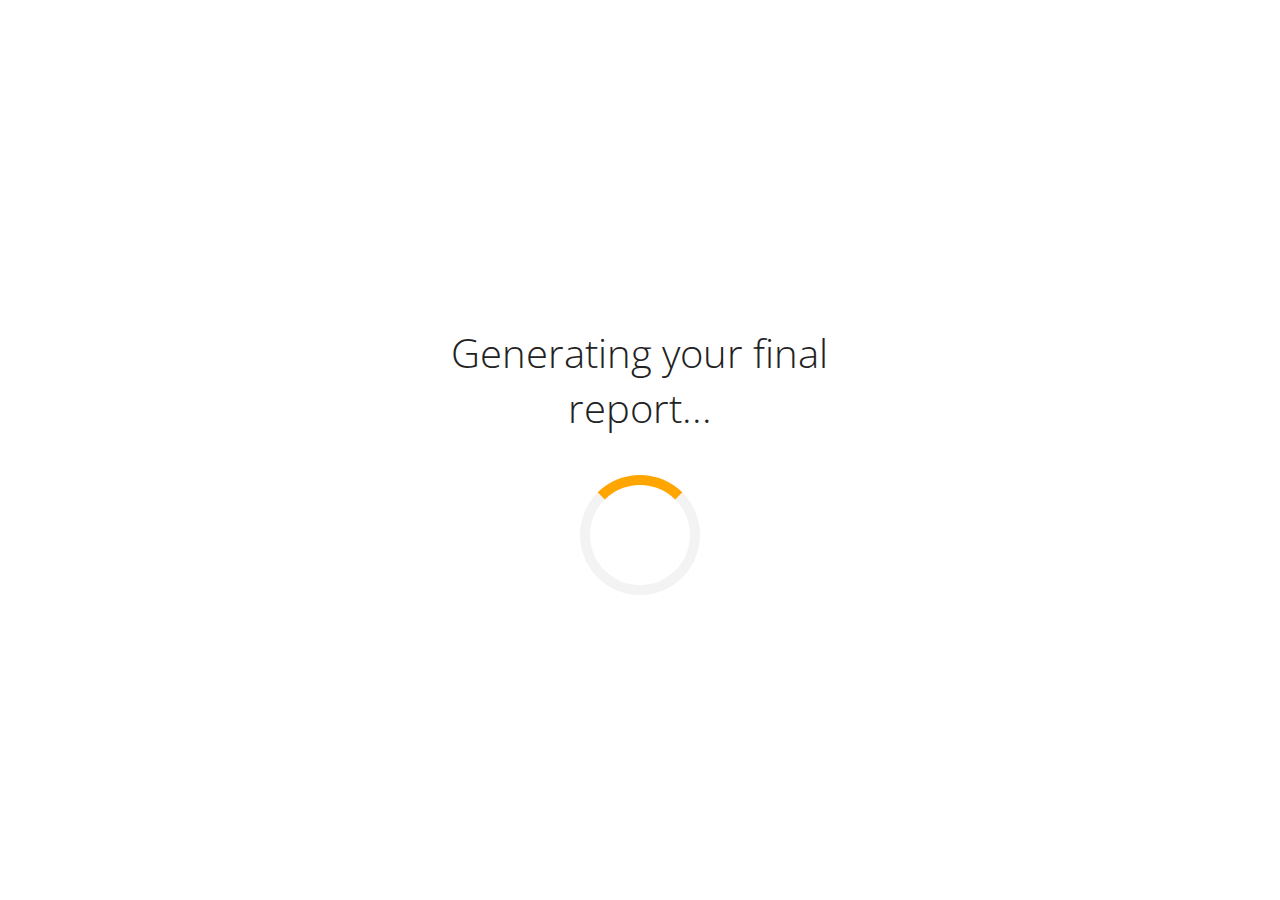
<file: templates/loading.html>
<!DOCTYPE html>
<html lang="en">
<head>
    <meta charset="UTF-8">
    <meta name="viewport" content="width=device-width, initial-scale=1.0">
    <title>Loading Page</title>
    <style>
         @import url('https://fonts.googleapis.com/css2?family=Open+Sans:ital,wght@0,300..800;1,300..800&display=swap');

body {
    font-family: "Open Sans", sans-serif;
    background-color: white;
    display: flex;
    justify-content: center;
    align-items: center;
    height: 100vh;
    margin: 0;
}
#loader {
    position: fixed;
    width: 100%;
    height: 100%;
    background: white;
    display: flex;
    justify-content: center;
    align-items: center;
    text-align: center;
    z-index: 9999;
    flex-direction: column; /* Ensures content stacks vertically */
}

.loading-content {
    display: flex;
    flex-direction: column;
    align-items: center; /* Centers both text and spinner */
    gap: 20px; /* Adds space between the text and spinner */
}

.spinner {
    width: 100px;
    height: 100px;
    border: 10px solid #f3f3f3;
    border-top: 10px solid orange;
    border-radius: 50%;
    animation: spin 1s linear infinite;
}

@keyframes spin {
    0% { transform: rotate(0deg); }
    100% { transform: rotate(360deg); }
}

        /* Content (hidden initially) */
        .content {
            display: none;
            text-align: center;
            padding: 50px;
            font-size: 24px;
        }
        .container {
            background: rgb(255, 255, 255);
            width: 100%;
            max-width: 1200px;
            margin: 80px auto 0;
            border-radius: 10px;
            
            text-align: center;
        }

        h1 {
            font-size: 40px;
            color: #222;
            margin: 20px auto;
            max-width: 80%;
            font-weight: 200;
        }

        .webname h1 {
            font-size: 60px;
            margin-top: 40px;
            font-weight: 600;
        }

        .sprw {
            font-size: 18px;
            color: #f9f9f9;
            font-weight: 600;
            margin-left: 8px;
            align-self: center;
        }
        p {
            font-size: 20px;
            color: grey;
            max-width: 80%;
            margin: 15px auto;
        }

        .question-number {
            font-size: 14px;
            color: gray;
        }

        .progress-bar {
            width: 70%;
            margin: 0 auto 20px;
            background-color: rgb(173, 170, 170);
            height: 11px;
            border-radius: 5px;
            position: relative;
        }

        .progress {
            width: 50%;
            height: 100%;
            background-color: orange;
            border-radius: 5px;
        }
        .navbar {
            background: orange;
            padding: 15px 20px;
            width: 100%;
            display: flex;
            justify-content: space-between;
            align-items: center;
            position: fixed;
            top: 0;
            left: 0;
            z-index: 1000;
            box-sizing: border-box;
        }

        .nav-logo {
            font-size: 32px;
            font-weight: bold;
            color: white;
            text-transform: uppercase;
            display: flex;
            align-items: center;
        }

        .nav-links {
            list-style: none;
            display: flex;
            gap: 30px;
            margin: 0;
            padding: 0 20px 0 0;
        }

        .nav-links li {
            display: inline;
        }
        .nav-links a {
            color: white;
            text-decoration: none;
            font-size: 24px;
            font-weight: bold;
        }

        .nav-links a:hover {
            text-decoration: underline;
        }
        
        canvas {
            border: 1px solid #ccc;
            margin: 20px auto;
            display: block;
            height: 50em;
            width: 65em;
        }

        #imageUpload {
            display: block;
            margin: 20px auto;
        }

        #buttonContainer {
            display: flex;
            justify-content: center;
            gap: 15px;
            margin: 20px 0;
        }

        #buttonContainer button {
            background: grey;
            color: white;
            font-size: 18px;
            border: none;
            padding: 10px 20px;
            border-radius: 5px;
        }
        #buttonContainer button:hover {
            background-color: #007BFF;
        }

        #buttonContainer button.active {
            background: #007BFF;
            cursor: pointer;
        }
    </style>
</head>
<body>
    <!-- Loading Screen -->
    <div id="loader">
        <div class="loading-content">
            <h1>Generating your final report...</h1>
            <div class="spinner"></div>
        </div>
    </div>
    

    <!-- Main Content -->
    <nav class="navbar">
        <div class="nav-logo">SOLMATE<span class="sprw">By Sparrow</span></div>
        <ul class="nav-links">
            <li><a href="#">Home</a></li>
            <li><a href="#">Blog</a></li>
        </ul>
    </nav>    
        
              
    </div>

    <script>
        // Simulate a loading delay (2 seconds)
        window.onload = function() {
            setTimeout(function() {
                // Hide the loader
                document.getElementById("loader").style.display = "none";

                // Redirect to the final report page
                window.location.href = "/final_report";
            }, 2000); // Adjust the time as needed
        };
    </script>

</body>
</html>
</file>
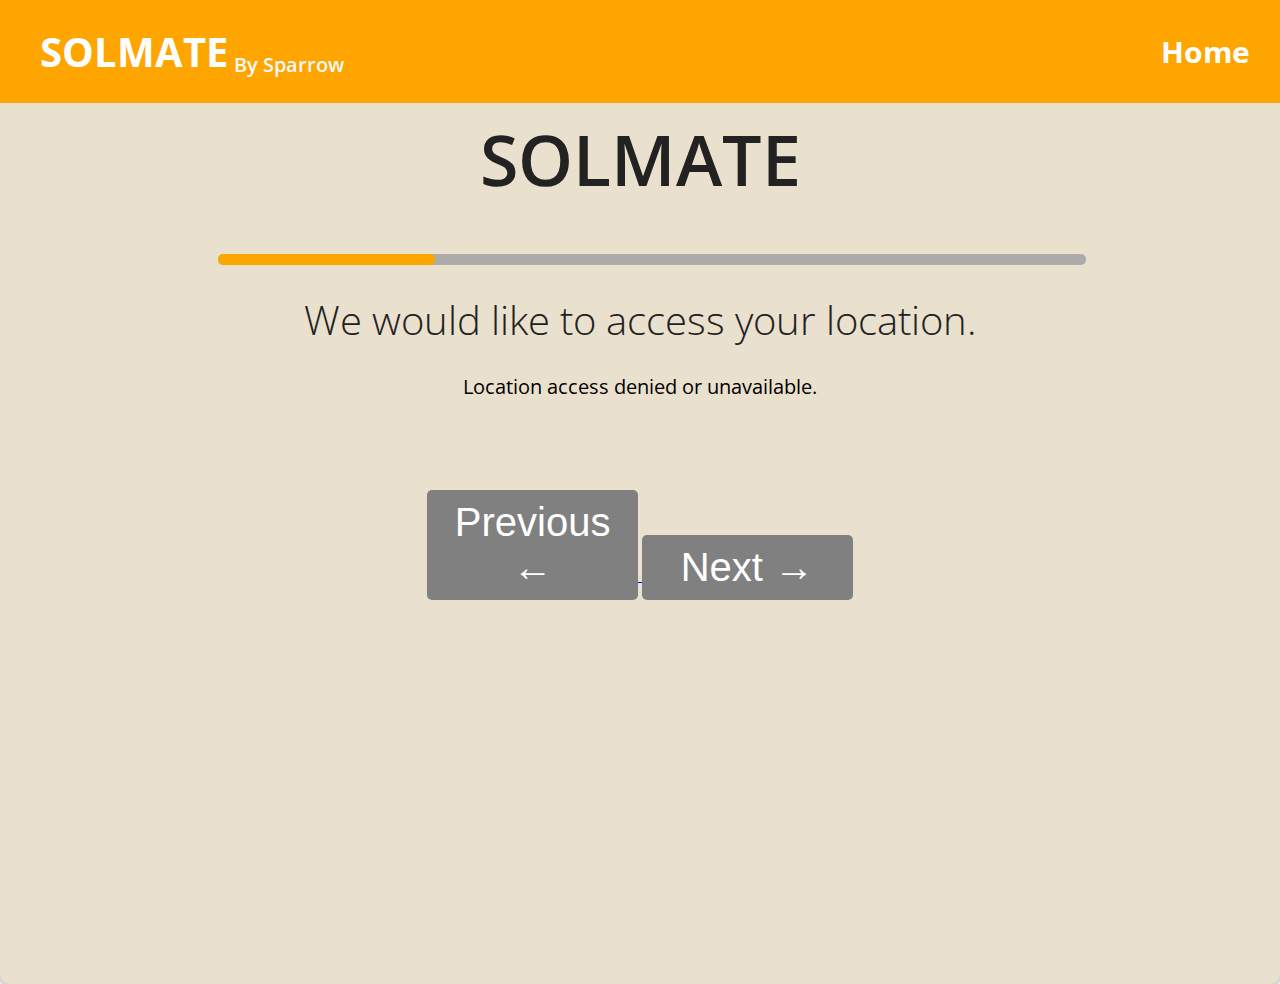
<file: templates/quiz22.html>
<!DOCTYPE html>
<html lang="en">
<head>
    <meta charset="UTF-8">
    <meta name="viewport" content="width=device-width, initial-scale=1.0">
    <title>Property Type Quiz</title>    
    <style>

@import url('https://fonts.googleapis.com/css2?family=Open+Sans:ital,wght@0,300..800;1,300..800&display=swap');

body {
    font-family: "Open Sans", sans-serif;
    background-color: #f4f4f4;
    display: flex;
    justify-content: center;
    align-items: center;
    height: 100vh;
    margin: 0;
}


.container {
    background: rgb(234, 224, 206);
    padding: 20px;
    width: 100%;
    margin-top: 10%;
    height: 100%;    
    border-radius: 10px;
    box-shadow: 0px 0px 10px rgba(0, 0, 0, 0.373);
    text-align: center;
    justify-content: center;
}
h1 {
    font-size: 40px;
    color: #222;
    margin-left: 20%;
    margin-right: 20%;
    font-weight: 200;
}
p{
    font-size: 20px;
    color: grey;
}

.question-number {
    font-size: 14px;
    color: gray;
}

.progress-bar {
    width: 70%;
    margin-left: 16%;
    background-color: rgb(173, 170, 170);
    height: 11px;
    border-radius: 5px;
    margin-bottom: 15px;
    position: relative;
}

.progress {
    width: 25%;
    height: 100%;
    background-color: orange;
    border-radius: 5px;
}

.options {
    display: flex;
    flex-direction: column;
    gap: 35px;
    margin-top: 20px;
}

.option {
    display: flex;
    align-items: center;
    background: #f9f9f9;
    padding: 12px;
    border-radius: 8px;
    border: 1px solid #ccc;
    cursor: pointer;
    transition: 0.3s;
    height: 50px;
    width: 60%;
    margin-left: 20%;
    font-size: 25px;
}

.option:hover {
    background: #9c9696;
}

.option input {
    margin-right: 10px;
}

.option.selected {
    border-color: #007BFF;
    background: #e6f0ff;
}
button {
    background: gray;
    color: white;
    font-size: 40px;
    border: none;
    padding: 10px;
    width: 17%;
    height:8%;
    border-radius: 5px;
    margin-top: 70px;

    
}

button:hover {
    background: #007BFF;
    cursor: pointer;
    

}
.navbar {
    background: orange;
    padding: 15px 20px;
    width: 100%;
    display: flex;
    justify-content: space-between;  /* Ensures left and right alignment */
    align-items: center;
    position: fixed;
    top: 0;
    left: 0;
}

/* Logo (Left-Aligned) */
.nav-logo {
    font-size: 40px;
    font-weight: bold;
    color: white;
    text-transform: uppercase;
    padding-left: 20px; /* Ensures it touches the left end */
}
.sprw{
    font-size: 20px;
    margin-top: 2%;
    color: #f9f9f9;
    font-weight: 600;
    margin-left: 0.5%;
}

/* Navigation Links (Right-Aligned) */
.nav-links {
    list-style: none;
    display: flex;
    gap: 55px;
    margin-left: auto;
    padding-right: 50px; /* Ensures links touch the right end */
}

.nav-links li {
    display: inline;
}

.nav-links a {
    color: white;
    text-decoration: none;
    font-size: 30px;
    font-weight: bold;
}

.nav-links a:hover {
    text-decoration: underline;
}
.webname h1 {
    font-size: 70px;
    font-family: "Open Sans", sans-serif;
    font-weight: 600;
}
    </style>
</head>
<body>
    <div class="container">
        <nav class="navbar">
            <div class="nav-logo">SOLMATE</div>
            <div class="sprw">By Sparrow</div>
            <ul class="nav-links">
                <li><a href="#">Home</a></li>                
            </ul>
        </nav>
        <div class="webname">
            <h1>SOLMATE</h1>
        </div>        
        <div class="progress-bar">
            <div class="progress"></div>
        </div>
        
        <h1>We would like to access your location.</h1>
        
        <p id="locationText" style="font-size: 20px; color: black;">Fetching location...</p>

        <form action="/quiz2" method="POST">
            <!-- Hidden input to store location -->
            <input type="hidden" name="location" id="locationInput">
            <input type="hidden" name="latitude" id="latitudeInput">
            <input type="hidden" name="longitude" id="longitudeInput">
            
            <a href="/quiz1">
                <button type="button" id="prevBtn">Previous ←</button>
            </a>        
            <button type="submit" id="nextBtn">Next →</button>
        </form>
        
    </div>

<script>
    document.addEventListener("DOMContentLoaded", function () {
    const locationDisplay = document.getElementById("locationText");
    const locationInput = document.getElementById("locationInput");
    const latitudeInput = document.getElementById("latitudeInput");
    const longitudeInput = document.getElementById("longitudeInput");

    if (navigator.geolocation) {
        navigator.geolocation.getCurrentPosition(
            async (position) => {
                const { latitude, longitude } = position.coords;
                try {
                    const response = await fetch(`https://nominatim.openstreetmap.org/reverse?lat=${latitude}&lon=${longitude}&format=json`);
                    const data = await response.json();
                    if (data.display_name) {
                        const location = data.display_name;
                        locationDisplay.innerText = `Your location: ${location}`;
                        locationInput.value = location; // Set hidden input value for location
                        latitudeInput.value = latitude; // Set hidden input value for latitude
                        longitudeInput.value = longitude; // Set hidden input value for longitude
                    } else {
                        locationDisplay.innerText = "Unable to retrieve location name.";
                    }
                } catch (error) {
                    locationDisplay.innerText = "Error fetching location details.";
                }
            },
            (error) => {
                locationDisplay.innerText = "Location access denied or unavailable.";
            }
        );
    } else {
        locationDisplay.innerText = "Geolocation is not supported by your browser.";
    }
});
    

</script>
</body>
</html>
</file>
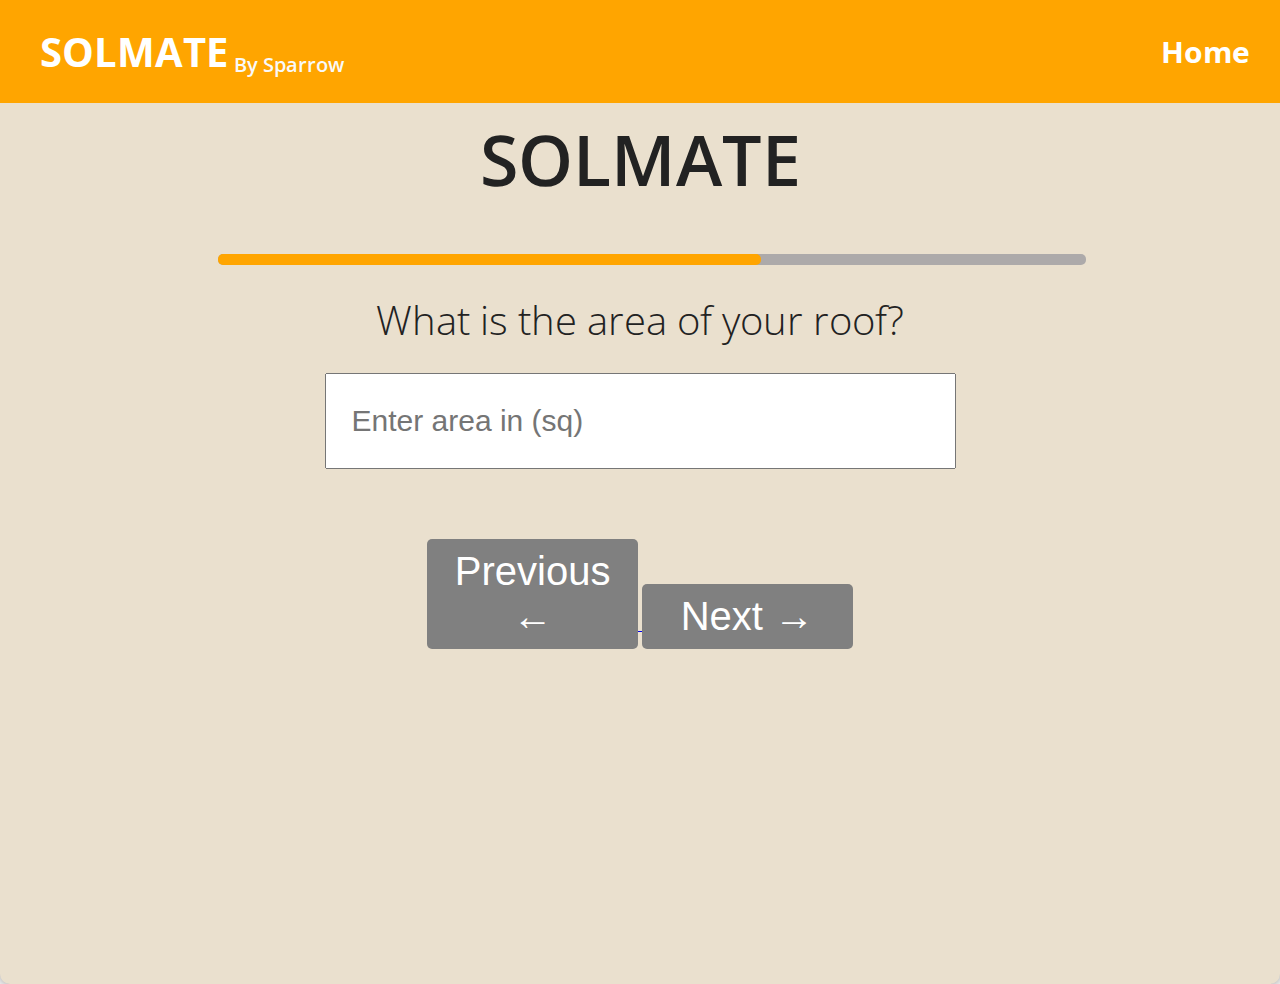
<file: templates/quiz33.html>
<!DOCTYPE html>
<html lang="en">
<head>
    <meta charset="UTF-8">
    <meta name="viewport" content="width=device-width, initial-scale=1.0">
    <title>Property Type Quiz</title>    
    <style>
       @import url('https://fonts.googleapis.com/css2?family=Open+Sans:ital,wght@0,300..800;1,300..800&display=swap');

body {
    font-family: "Open Sans", sans-serif;
    background-color: #f4f4f4;
    display: flex;
    justify-content: center;
    align-items: center;
    height: 100vh;
    margin: 0;
}



.container {
    background: rgb(234, 224, 206);
    padding: 20px;
    width: 100%;
    margin-top: 10%;
    height: 100%;    
    border-radius: 10px;
    box-shadow: 0px 0px 10px rgba(0, 0, 0, 0.373);
    text-align: center;
    justify-content: center;
}

h1 {
    font-size: 40px;
    color: #222;
    margin-left: 20%;
    margin-right: 20%;
    font-weight: 200;
}
.sprw{
    font-size: 20px;
    margin-top: 2%;
    color: #f9f9f9;
    font-weight: 600;
    margin-left: 0.5%;
}
p{
    font-size: 20px;
    color: grey;
}

.question-number {
    font-size: 14px;
    color: gray;
}

.progress-bar {
    width: 70%;
    margin-left: 16%;
    background-color: rgb(173, 170, 170);
    height: 11px;
    border-radius: 5px;
    margin-bottom: 15px;
    position: relative;
}

.progress {
    width: 62.5%;
    height: 100%;
    background-color: orange;
    border-radius: 5px;
}

button {
    background:grey;
    color: white;
    font-size: 40px;
    border: none;
    padding: 10px;
    width: 17%;
    height:8%;
    border-radius: 5px;
    margin-top: 70px;
    
}
button:hover{
   background-color: #007BFF; 
    
}

button.active {
    background: #007BFF;
    cursor: pointer;
}

.navbar {
    background: orange;
    padding: 15px 20px;
    width: 100%;
    display: flex;
    justify-content: space-between;  /* Ensures left and right alignment */
    align-items: center;
    position: fixed;
    top: 0;
    left: 0;
}

/* Logo (Left-Aligned) */
.nav-logo {
    font-size: 40px;
    font-weight: bold;
    color: white;
    text-transform: uppercase;
    padding-left: 20px; /* Ensures it touches the left end */
}

/* Navigation Links (Right-Aligned) */
.nav-links {
    list-style: none;
    display: flex;
    gap: 55px;
    margin-left: auto;
    padding-right: 50px; /* Ensures links touch the right end */
}

.nav-links li {
    display: inline;
}

.nav-links a {
    color: white;
    text-decoration: none;
    font-size: 30px;
    font-weight: bold;
}

.nav-links a:hover {
    text-decoration: underline;
}
.webname h1 {
    font-size: 70px;
    font-family: "Open Sans", sans-serif;
    font-weight: 600;
}

.userdata input{
    width: 20em;
    height: 3em;
    font-size: 30px;
    
}
.userdata::before {    
    position: absolute;
    left: 10px;
    top: 50%;
    transform: translateY(-50%);
    font-size: 0px;
    color: gray;
}

.userdata input {
    padding-left: 25px; /* Adjust padding to prevent text overlap */
}
    </style>
</head>
<body>
    <div class="container">
        <nav class="navbar">
            <div class="nav-logo">SOLMATE</div>
            <div class="sprw">By Sparrow</div>
            <ul class="nav-links">
                <li><a href="#">Home</a></li>
               
            </ul>
        </nav>
        <div class="webname">
            <h1>SOLMATE</h1>
        </div>        
        <div class="progress-bar">
            <div class="progress"></div>
        </div>
        
        <h1>What is the area of your roof?</h1>
        <form action="/quiz3" method="POST">
            <div class="userdata">
                <label for="roof_area"></label>
                <input type="number" name="roof_area" id="roof_area" placeholder="Enter area in (sq) " oninput="validateInput(this)" required>
                <br><span id="error-message" style="color: red;"></span>
            </div>
            
            <a href="/quiz2">
                <button type="button" id="prvBtn">Previous ←</button>
            </a>   
            <button type="submit" id="nextBtn">Next →</button>
        </form>
              
    </div>

    <script>
        document.getElementById("nextBtn").addEventListener("click", function(event) {
            let inputField = document.getElementById("electricityConsumption");
            let errorMessage = document.getElementById("error-message");

            if (inputField.value.trim() === "") {
                errorMessage.textContent = "Please enter your electricity consumption.";
                inputField.focus();
                event.preventDefault(); // Prevent navigation if input is empty
            } else {
                errorMessage.textContent = "";
                // Redirect to the next page
                window.location.href = "quiz5.html";
            }
        });
        function validateInput(input) {
    input.value = input.value.replace(/[^0-9]/g, ''); // Remove any non-numeric characters
}

    </script>
</body>
</html>
</file>
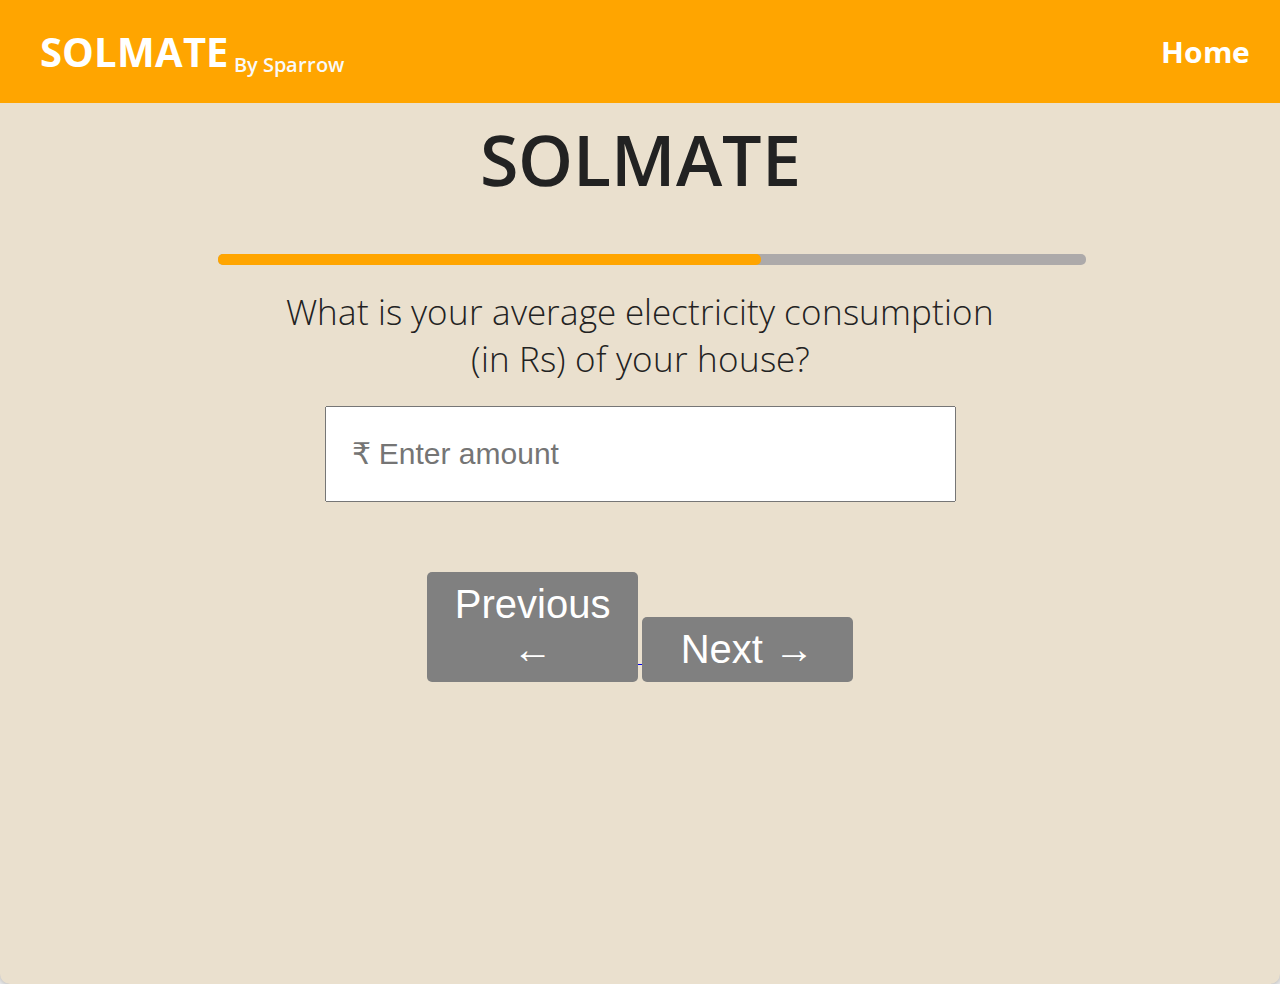
<file: templates/quiz55.html>
<!DOCTYPE html>
<html lang="en">
<head>
    <meta charset="UTF-8">
    <meta name="viewport" content="width=device-width, initial-scale=1.0">
    <title>Property Type Quiz</title>    
    <style>
      @import url('https://fonts.googleapis.com/css2?family=Open+Sans:ital,wght@0,300..800;1,300..800&display=swap');

body {
    font-family: "Open Sans", sans-serif;
    background-color: #f4f4f4;
    display: flex;
    justify-content: center;
    align-items: center;
    height: 100vh;
    margin: 0;
}


.container {
    background: rgb(234, 224, 206);
    padding: 20px;
    width: 100%;
    margin-top: 10%;
    height: 100%;    
    border-radius: 10px;
    box-shadow: 0px 0px 10px rgba(0, 0, 0, 0.373);
    text-align: center;
    justify-content: center;
}

h1 {
    font-size: 50px;
    color: #222;
    margin-left: 20%;
    margin-right: 20%;
}
.sprw{
    font-size: 20px;
    margin-top: 2%;
    color: #f9f9f9;
    font-weight: 600;
    margin-left: 0.5%;
}
p{
    font-size: 20px;
    color: grey;
}

.question-number {
    font-size: 14px;
    color: gray;
}

.progress-bar {
    width: 70%;
    margin-left: 16%;
    background-color: rgb(173, 170, 170);
    height: 11px;
    border-radius: 5px;
    margin-bottom: 15px;
    position: relative;
}

.progress {
    width: 62.5%;
    height: 100%;
    background-color: orange;
    border-radius: 5px;
}

button {
    background:grey;
    color: white;
    font-size: 40px;
    border: none;
    padding: 10px;
    width: 17%;
    height:8%;
    border-radius: 5px;
    margin-top: 70px;
    
}
button:hover{
   background-color: #007BFF; 
    
}

button.active {
    background: #007BFF;
    cursor: pointer;
}

.navbar {
    background: orange;
    padding: 15px 20px;
    width: 100%;
    display: flex;
    justify-content: space-between;  /* Ensures left and right alignment */
    align-items: center;
    position: fixed;
    top: 0;
    left: 0;
}

/* Logo (Left-Aligned) */
.nav-logo {
    font-size: 40px;
    font-weight: bold;
    color: white;
    text-transform: uppercase;
    padding-left: 20px; /* Ensures it touches the left end */
}

/* Navigation Links (Right-Aligned) */
.nav-links {
    list-style: none;
    display: flex;
    gap: 55px;
    margin-left: auto;
    padding-right: 50px; /* Ensures links touch the right end */
}

.nav-links li {
    display: inline;
}

.nav-links a {
    color: white;
    text-decoration: none;
    font-size: 30px;
    font-weight: bold;
}

.nav-links a:hover {
    text-decoration: underline;
}
.webname h1{
    font-size: 70px;
    font-weight: 600;
}
h1{
    font-weight: 200;
    font-size: 35px;
}

.userdata input{
    width: 20em;
    height: 3em;
    font-size: 30px;
    
}
.userdata::before {    
    position: absolute;
    left: 10px;
    top: 50%;
    transform: translateY(-50%);
    font-size: 0px;
    color: gray;
}

.userdata input {
    padding-left: 25px; /* Adjust padding to prevent text overlap */
}
    </style>
</head>
<body>
    <div class="container">
        <nav class="navbar">
            <div class="nav-logo">SOLMATE</div>
            <div class="sprw">By Sparrow</div>
            <ul class="nav-links">
                <li><a href="#">Home</a></li>
               
            </ul>
        </nav>
        <div class="webname">
            <h1>SOLMATE</h1>
        </div>        
        <div class="progress-bar">
            <div class="progress"></div>
        </div>
        
        <h1>What is your average electricity consumption (in Rs) of your house?</h1>
        
        <!-- Form to submit electricity consumption -->
        <form action="/quiz5" method="POST">
            <div class="userdata">
                <label for="Rs"></label>
                <input type="number" name="electricity_consumption" id="electricity_consumption" placeholder="₹ Enter amount " oninput="validateInput(this)" required>
                <br><span id="error-message" style="color: red;"></span>
            </div>
            
            <a href="/quiz3">
                <button type="button" id="prvBtn">Previous ←</button>
            </a>   
            <button type="submit" id="nextBtn">Next →</button>
        </form>
         
              
    </div>

    <script>
        document.getElementById("nextBtn").addEventListener("click", function(event) {
            let inputField = document.getElementById("electricityConsumption");
            let errorMessage = document.getElementById("error-message");

            if (inputField.value.trim() === "") {
                errorMessage.textContent = "Please enter your electricity consumption.";
                inputField.focus();
                event.preventDefault(); // Prevent navigation if input is empty
            } else {
                errorMessage.textContent = "";
                // Redirect to the next page
                window.location.href = "quiz5.html";
            }
        });
        function validateInput(input) {
    input.value = input.value.replace(/[^0-9]/g, ''); // Remove any non-numeric characters
}

    </script>
</body>
</html>
</file>
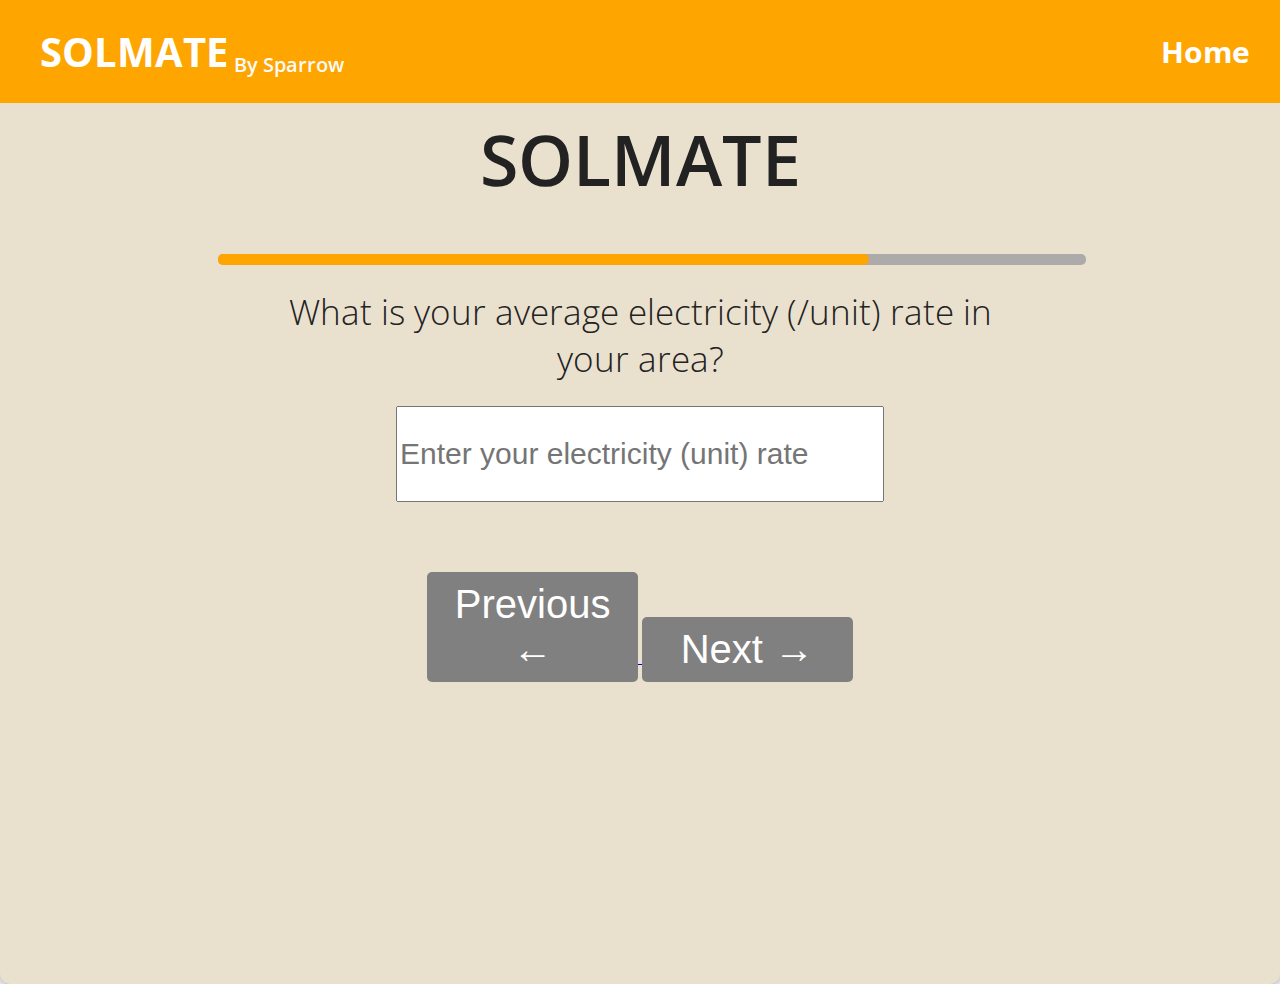
<file: templates/quiz66.html>
<!DOCTYPE html>
<html lang="en">
<head>
    <meta charset="UTF-8">
    <meta name="viewport" content="width=device-width, initial-scale=1.0">
    <title>Property Type Quiz</title>

    <style>
       @import url('https://fonts.googleapis.com/css2?family=Open+Sans:ital,wght@0,300..800;1,300..800&display=swap');

body {
    font-family: "Open Sans", sans-serif;
    background-color: #f4f4f4;
    display: flex;
    justify-content: center;
    align-items: center;
    height: 100vh;
    margin: 0;
}


.container {
    background: rgb(234, 224, 206);
    padding: 20px;
    width: 100%;
    margin-top: 10%;
    height: 100%;    
    border-radius: 10px;
    box-shadow: 0px 0px 10px rgba(0, 0, 0, 0.373);
    text-align: center;
    justify-content: center;
}

h1 {
    font-size: 50px;
    color: #222;
    margin-left: 20%;
    margin-right: 20%;
}
.sprw{
    font-size: 20px;
    margin-top: 2%;
    color: #f9f9f9;
    font-weight: 600;
    margin-left: 0.5%;
}
p{
    font-size: 20px;
    color: grey;
}

.question-number {
    font-size: 14px;
    color: gray;
}

.progress-bar {
    width: 70%;
    margin-left: 16%;
    background-color: rgb(173, 170, 170);
    height: 11px;
    border-radius: 5px;
    margin-bottom: 15px;
    position: relative;
}

.progress {
    width: 75%;
    height: 100%;
    background-color: orange;
    border-radius: 5px;
}

button {
    background:grey;
    color: white;
    font-size: 40px;
    border: none;
    padding: 10px;
    width: 17%;
    height:8%;
    border-radius: 5px;
    margin-top: 70px;
    
}
button:hover{
   background-color: #007BFF; 
    
}

button.active {
    background: #007BFF;
    cursor: pointer;
}
.navbar {
    background: orange;
    padding: 15px 20px;
    width: 100%;
    display: flex;
    justify-content: space-between;  /* Ensures left and right alignment */
    align-items: center;
    position: fixed;
    top: 0;
    left: 0;
}

/* Logo (Left-Aligned) */
.nav-logo {
    font-size: 40px;
    font-weight: bold;
    color: white;
    text-transform: uppercase;
    padding-left: 20px; /* Ensures it touches the left end */
}

/* Navigation Links (Right-Aligned) */
.nav-links {
    list-style: none;
    display: flex;
    gap: 55px;
    margin-left: auto;
    padding-right: 50px; /* Ensures links touch the right end */
}

.nav-links li {
    display: inline;
}

.nav-links a {
    color: white;
    text-decoration: none;
    font-size: 30px;
    font-weight: bold;
}

.nav-links a:hover {
    text-decoration: underline;
}
.webname h1{
    font-size: 70px;
    font-weight: 600;
}

.userdata input{
    width: 16em;
    height: 3em;
    font-size: 30px;
}
h1{
    font-weight: 200;
    font-size: 35px;
}
    </style>
</head>
<body>
    <div class="container">
        <nav class="navbar">
            <div class="nav-logo">SOLMATE</div>
            <div class="sprw">By Sparrow</div>
            <ul class="nav-links">
                <li><a href="#">Home</a></li>                
            </ul>
        </nav>
        <div class="webname">
            <h1>SOLMATE</h1>
        </div>        
        <div class="progress-bar">
            <div class="progress"></div>
        </div>
        
        <h1>What is your average electricity (/unit) rate in your area?</h1>
        
        <!-- Form to submit electricity rate -->
        <form action="/quiz6" method="POST">
            <div class="userdata">
                <label for="Rs"></label>
                <input type="text" name="electricity_rate" id="electricity_rate" placeholder="Enter your electricity (unit) rate" required>
                <span id="error-message" style="color: red;"></span>
            </div>
            
            <a href="/quiz5">
                <button type="button" id="prvBtn">Previous ←</button>
            </a>  
            <button type="submit" id="nextBtn">Next →</button>
        </form>
                  
    </div>

    <script>
        document.getElementById("nextBtn").addEventListener("click", function(event) {
            let inputField = document.getElementById("electricityRate");
            let errorMessage = document.getElementById("error-message");

            if (inputField.value.trim() === "") {
                errorMessage.textContent = "Please enter your electricity rate.";
                inputField.focus();
                event.preventDefault(); // Prevent action if input is empty
            } else {
                errorMessage.textContent = "";
                // Redirect or proceed with the next step
                alert("Proceeding to the next step...");
                // window.location.href = "nextpage.html"; // Uncomment if you want to navigate
            }
        });
    </script>
</body>
</html>
</file>
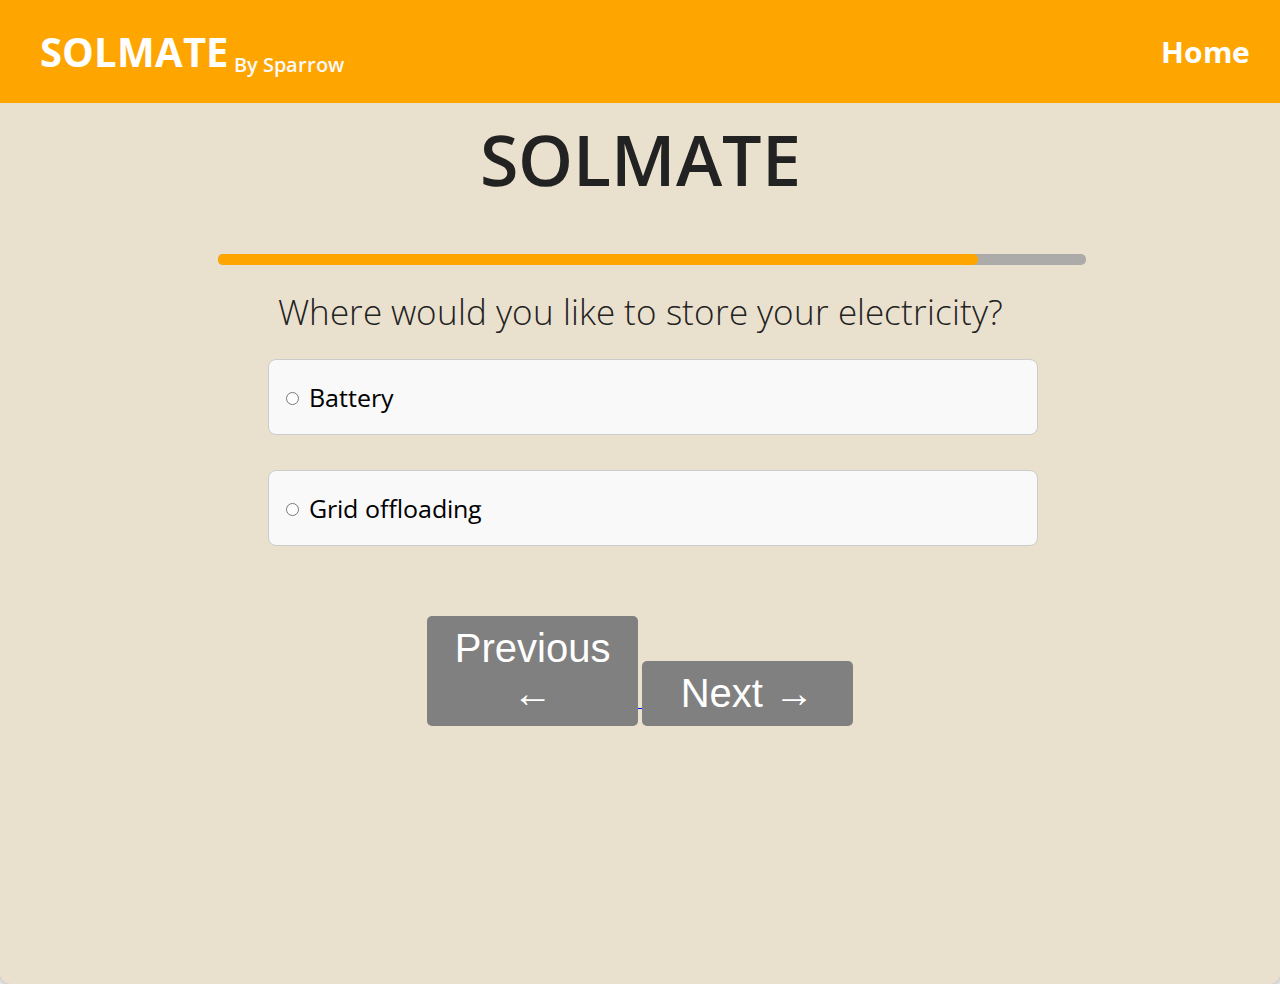
<file: templates/quiz77.html>
<!DOCTYPE html>
<html lang="en">
<head>
    <meta charset="UTF-8">
    <meta name="viewport" content="width=device-width, initial-scale=1.0">
    <title>Property Type Quiz</title>
    
    <style>
       @import url('https://fonts.googleapis.com/css2?family=Open+Sans:ital,wght@0,300..800;1,300..800&display=swap');

body {
    font-family: "Open Sans", sans-serif;
    background-color: #f4f4f4;
    display: flex;
    justify-content: center;
    align-items: center;
    height: 100vh;
    margin: 0;
}



.container {
    background: rgb(234, 224, 206);
    padding: 20px;
    width: 100%;
    margin-top: 10%;
    height: 100%;    
    border-radius: 10px;
    box-shadow: 0px 0px 10px rgba(0, 0, 0, 0.373);
    text-align: center;
    justify-content: center;
}

h1 {
    font-size: 35px;
    color: #222;
    margin-left: 20%;
    margin-right: 20%;
    font-weight: 200;
}
.sprw{
    font-size: 20px;
    margin-top: 2%;
    color: #f9f9f9;
    font-weight: 600;
    margin-left: 0.5%;
}
p{
    font-size: 20px;
    color: grey;
}

.question-number {
    font-size: 14px;
    color: gray;
}

.progress-bar {
    width: 70%;
    margin-left: 16%;
    background-color: rgb(173, 170, 170);
    height: 11px;
    border-radius: 5px;
    margin-bottom: 15px;
    position: relative;
}

.progress {
    width: 87.5%;
    height: 100%;
    background-color: orange;
    border-radius: 5px;
}

button {
    background:grey;
    color: white;
    font-size: 40px;
    border: none;
    padding: 10px;
    width: 17%;
    height:8%;
    border-radius: 5px;
    margin-top: 70px;
    cursor: pointer;
    
    
}
button:hover{
   background-color: #007BFF; 
    
}

button.active {
    background: #007BFF;
    cursor: pointer;
}
.navbar {
    background: orange;
    padding: 15px 20px;
    width: 100%;
    display: flex;
    justify-content: space-between;  /* Ensures left and right alignment */
    align-items: center;
    position: fixed;
    top: 0;
    left: 0;
}

/* Logo (Left-Aligned) */
.nav-logo {
    font-size: 40px;
    font-weight: bold;
    color: white;
    text-transform: uppercase;
    padding-left: 20px; /* Ensures it touches the left end */
}

/* Navigation Links (Right-Aligned) */
.nav-links {
    list-style: none;
    display: flex;
    gap: 55px;
    margin-left: auto;
    padding-right: 50px; /* Ensures links touch the right end */
}

.nav-links li {
    display: inline;
}

.nav-links a {
    color: white;
    text-decoration: none;
    font-size: 30px;
    font-weight: bold;
}

.nav-links a:hover {
    text-decoration: underline;
}
.webname h1{
    font-size: 70px;
    font-weight: 600;
}
.options {
    display: flex;
    flex-direction: column;
    gap: 35px;
    margin-top: 20px;
}

.option {
    display: flex;
    align-items: center;
    background: #f9f9f9;
    padding: 12px;
    border-radius: 8px;
    border: 1px solid #ccc;
    cursor: pointer;
    transition: 0.3s;
    height: 50px;
    width: 60%;
    margin-left: 20%;
    font-size: 25px;
}

.option:hover {
    background: #9c9696;
}

.option input {
    margin-right: 10px;
}

.option.selected {
    border-color: #007BFF;
    background: #e6f0ff;
}
    </style>
</head>
<body>
    <div class="container">
        <nav class="navbar">
            <div class="nav-logo">SOLMATE</div>
            <div class="sprw">By Sparrow</div>
            <ul class="nav-links">
                <li><a href="#">Home</a></li>               
            </ul>
        </nav>
        <div class="webname">
            <h1>SOLMATE</h1>
        </div>        
        <div class="progress-bar">
            <div class="progress"></div>
        </div>

        <h1>Where would you like to store your electricity?</h1>
        
        <!-- Form to submit storage option -->
        <form action="/quiz7" method="POST">
            <div class="options">
                <div class="option" onclick="selectOption(this)">
                    <input type="radio" name="storage_option" value="Battery" required>
                    <label>Battery</label>
                </div>
                <div class="option" onclick="selectOption(this)">
                    <input type="radio" name="storage_option" value="Grid offloading" required>
                    <label>Grid offloading</label>
                </div>            
            </div>
            
            <a href="/quiz6">
                <button type="button" id="prvBtn">Previous ←</button>
            </a>  
            <button type="submit" id="nextBtn">Next →</button>
        </form>
        
              
    </div>
    <script src="/static/javascript/quiz.js"></script>
</body>
</html>
</file>
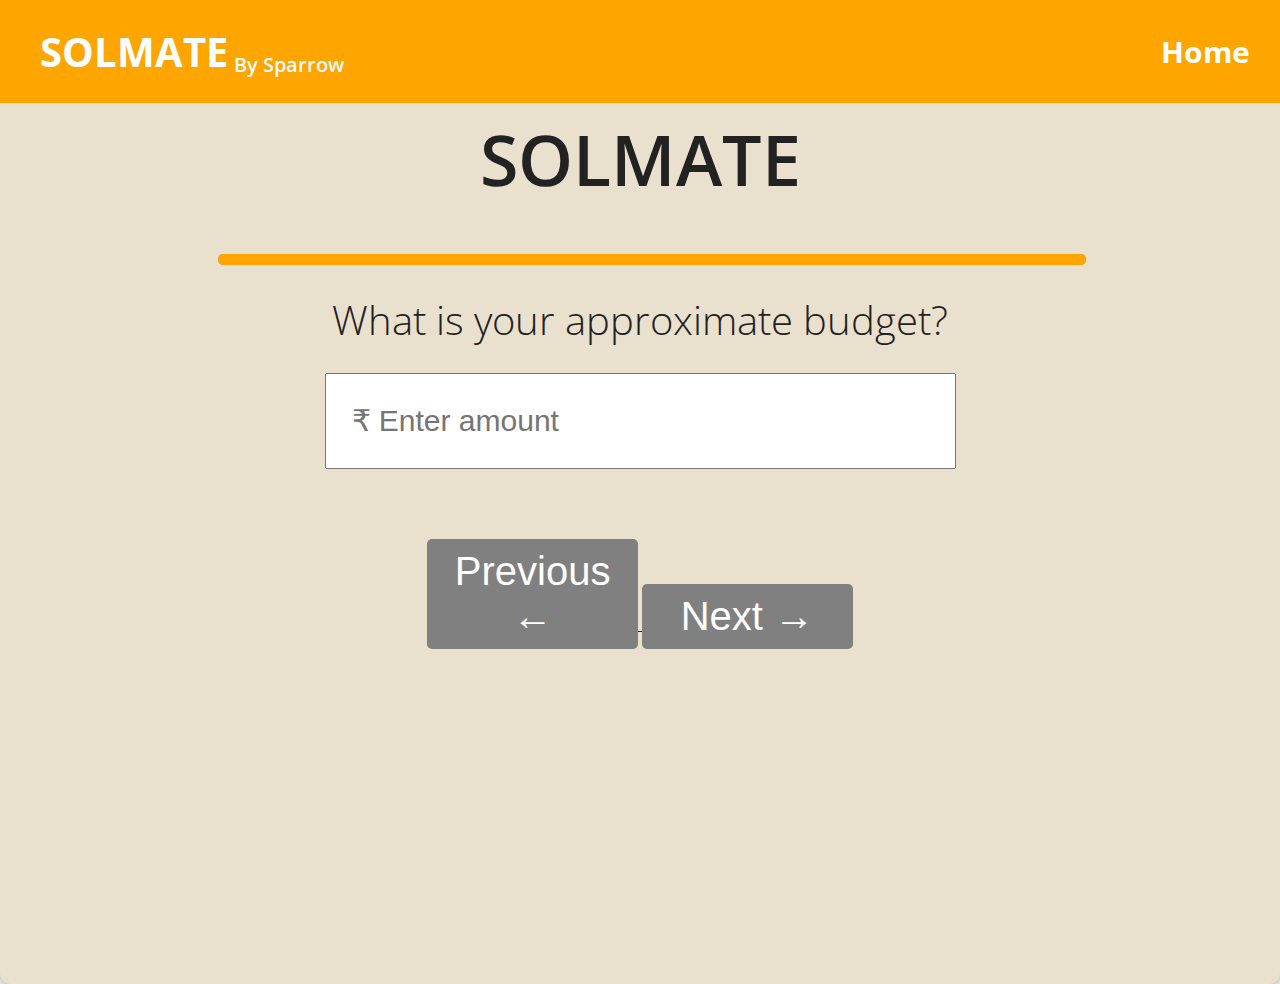
<file: templates/quiz88.html>
<!DOCTYPE html>
<html lang="en">
<head>
    <meta charset="UTF-8">
    <meta name="viewport" content="width=device-width, initial-scale=1.0">
    <title>Property Type Quiz</title>    
    <style>
       @import url('https://fonts.googleapis.com/css2?family=Open+Sans:ital,wght@0,300..800;1,300..800&display=swap');

body {
    font-family: "Open Sans", sans-serif;
    background-color: #f4f4f4;
    display: flex;
    justify-content: center;
    align-items: center;
    height: 100vh;
    margin: 0;
}


.container {
    background: rgb(234, 224, 206);
    padding: 20px;
    width: 100%;
    margin-top: 10%;
    height: 100%;    
    border-radius: 10px;
    box-shadow: 0px 0px 10px rgba(0, 0, 0, 0.373);
    text-align: center;
    justify-content: center;
}

h1 {
    font-size: 40px;
    color: #222;
    margin-left: 20%;
    margin-right: 20%;
    font-weight: 200;
}
.sprw{
    font-size: 20px;
    margin-top: 2%;
    color: #f9f9f9;
    font-weight: 600;
    margin-left: 0.5%;
}
p{
    font-size: 20px;
    color: grey;
}

.question-number {
    font-size: 14px;
    color: gray;
}

.progress-bar {
    width: 70%;
    margin-left: 16%;
    background-color: rgb(173, 170, 170);
    height: 11px;
    border-radius: 5px;
    margin-bottom: 15px;
    position: relative;
}

.progress {
    width: 100%;
    height: 100%;
    background-color: orange;
    border-radius: 5px;
}

button {
    background:grey;
    color: white;
    font-size: 40px;
    border: none;
    padding: 10px;
    width: 17%;
    height:8%;
    border-radius: 5px;
    margin-top: 70px;
    
}
button:hover{
   background-color: #007BFF; 
    
}

button.active {
    background: #007BFF;
   
}

.navbar {
    background: orange;
    padding: 15px 20px;
    width: 100%;
    display: flex;
    justify-content: space-between;  /* Ensures left and right alignment */
    align-items: center;
    position: fixed;
    top: 0;
    left: 0;
}

/* Logo (Left-Aligned) */
.nav-logo {
    font-size: 40px;
    font-weight: bold;
    color: white;
    text-transform: uppercase;
    padding-left: 20px; /* Ensures it touches the left end */
}

/* Navigation Links (Right-Aligned) */
.nav-links {
    list-style: none;
    display: flex;
    gap: 55px;
    margin-left: auto;
    padding-right: 50px; /* Ensures links touch the right end */
}

.nav-links li {
    display: inline;
}

.nav-links a {
    color: white;
    text-decoration: none;
    font-size: 30px;
    font-weight: bold;
}

.nav-links a:hover {
    text-decoration: underline;
}
.webname h1{
    font-size: 70px;
    font-weight: 600;
}

.userdata input{
    width: 20em;
    height: 3em;
    font-size: 30px;
    
}
.userdata::before {    
    position: absolute;
    left: 10px;
    top: 50%;
    transform: translateY(-50%);
    font-size: 0px;
    color: gray;
}

.userdata input {
    padding-left: 25px; /* Adjust padding to prevent text overlap */
}
    </style>
</head>
<body>
    <div class="container">
        <nav class="navbar">
            <div class="nav-logo">SOLMATE</div>
            <div class="sprw">By Sparrow</div>
            <ul class="nav-links">
                <li><a href="#">Home</a></li>
            </ul>
        </nav>
        <div class="webname">
            <h1>SOLMATE</h1>
        </div>        
        <div class="progress-bar">
            <div class="progress"></div>
        </div>
        
        <h1>What is your approximate budget?</h1>
        
        <!-- Form to submit budget -->
        <form action="/quiz8" method="POST">
            <div class="userdata">
                <label for="Rs"></label>
                <input type="number" name="budget" id="budget" placeholder="₹ Enter amount " oninput="validateInput(this)" required>
                <br><span id="error-message" style="color: red;"></span>
            </div>
            
            <a href="/quiz7">
                <button type="button" id="prvBtn">Previous ←</button>
            </a>  
            <a href="/loading"></a> 
            <button type="submit" id="nextBtn">Next →</button>
        </form>
    </div>

    <script>
        document.getElementById("nextBtn").addEventListener("click", function(event) {
            let inputField = document.getElementById("electricityConsumption");
            let errorMessage = document.getElementById("error-message");

            if (inputField.value.trim() === "") {
                errorMessage.textContent = "Please enter your electricity consumption.";
                inputField.focus();
                event.preventDefault(); // Prevent navigation if input is empty
            } else {
                errorMessage.textContent = "";
                // Redirect to the next page
                window.location.href = "quiz5.html";
            }
        });
        function validateInput(input) {
    input.value = input.value.replace(/[^0-9]/g, ''); // Remove any non-numeric characters
}

    </script>
</body>
</html>
</file>
